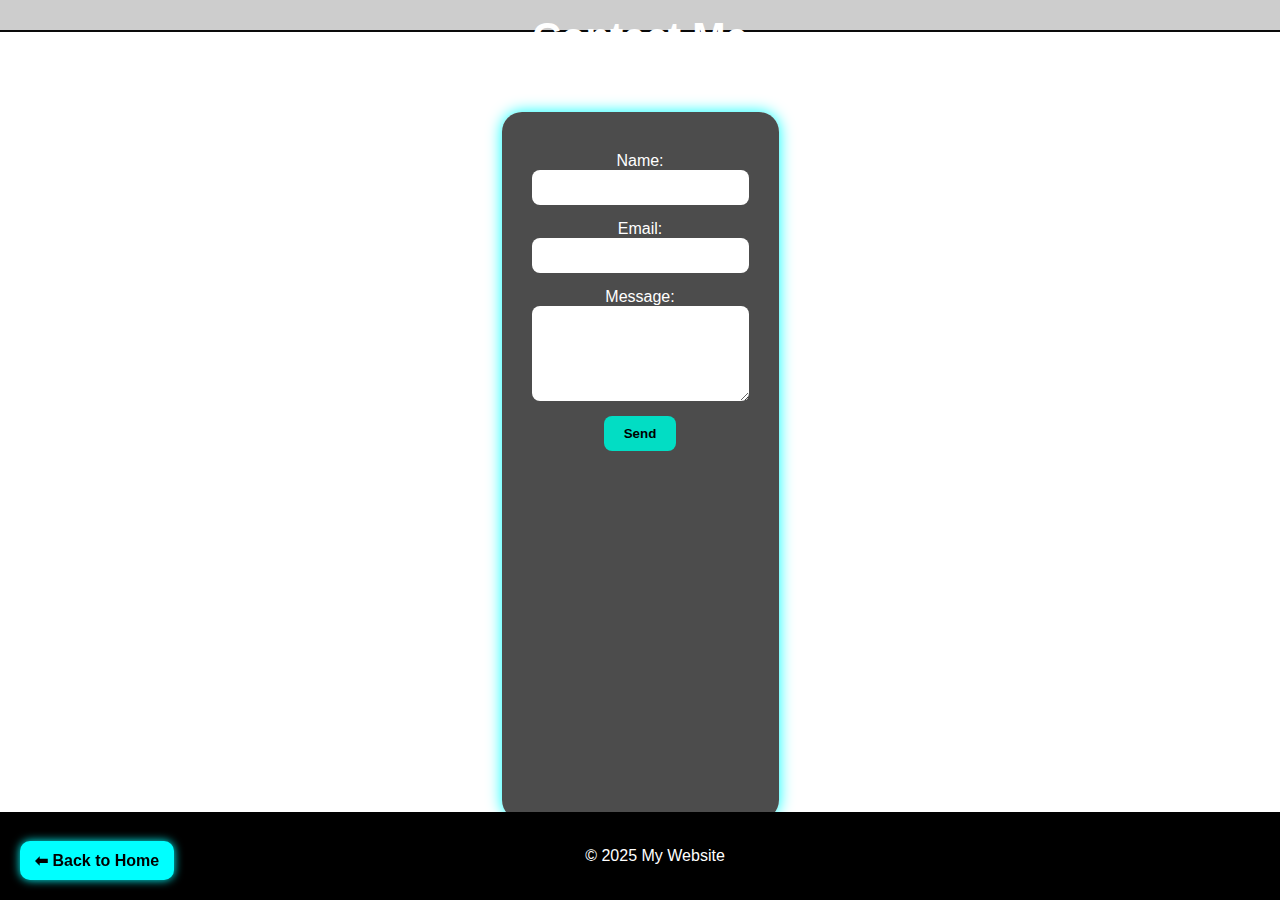
<file: contact.html>
<!DOCTYPE html>
<html lang="en">
<head>
  <meta charset="UTF-8" />
  <meta name="viewport" content="width=device-width, initial-scale=1.0"/>
  <title>Contact Me</title>
  <link rel="stylesheet" href="style.css" />
</head>
<div id="notification"></div>
<body>
  <header>
    <h1>Contact Me</h1>
  </header>

  <main class="container">
    <form id="contactForm" onsubmit="submitToGoogleSheet(event)">
  <label for="name">Name:</label>
  <input type="text" id="name" name="name" required>

  <label for="email">Email:</label>
  <input type="email" id="email" name="email" required>

  <label for="message">Message:</label>
  <textarea id="message" name="message" rows="5" required></textarea>

  <button type="submit">Send</button>
  <p id="feedback" class="error"></p>
</form>
  </main>

    <footer>
    <a href="index.html" class="home-button">⬅ Back to Home</a>
    <p>© 2025 My Website</p>
  </footer>

  <div id="notification" class="hidden"></div>
  <script src="contact.js" defer></script>
</body>

</body>
</html>
</file>
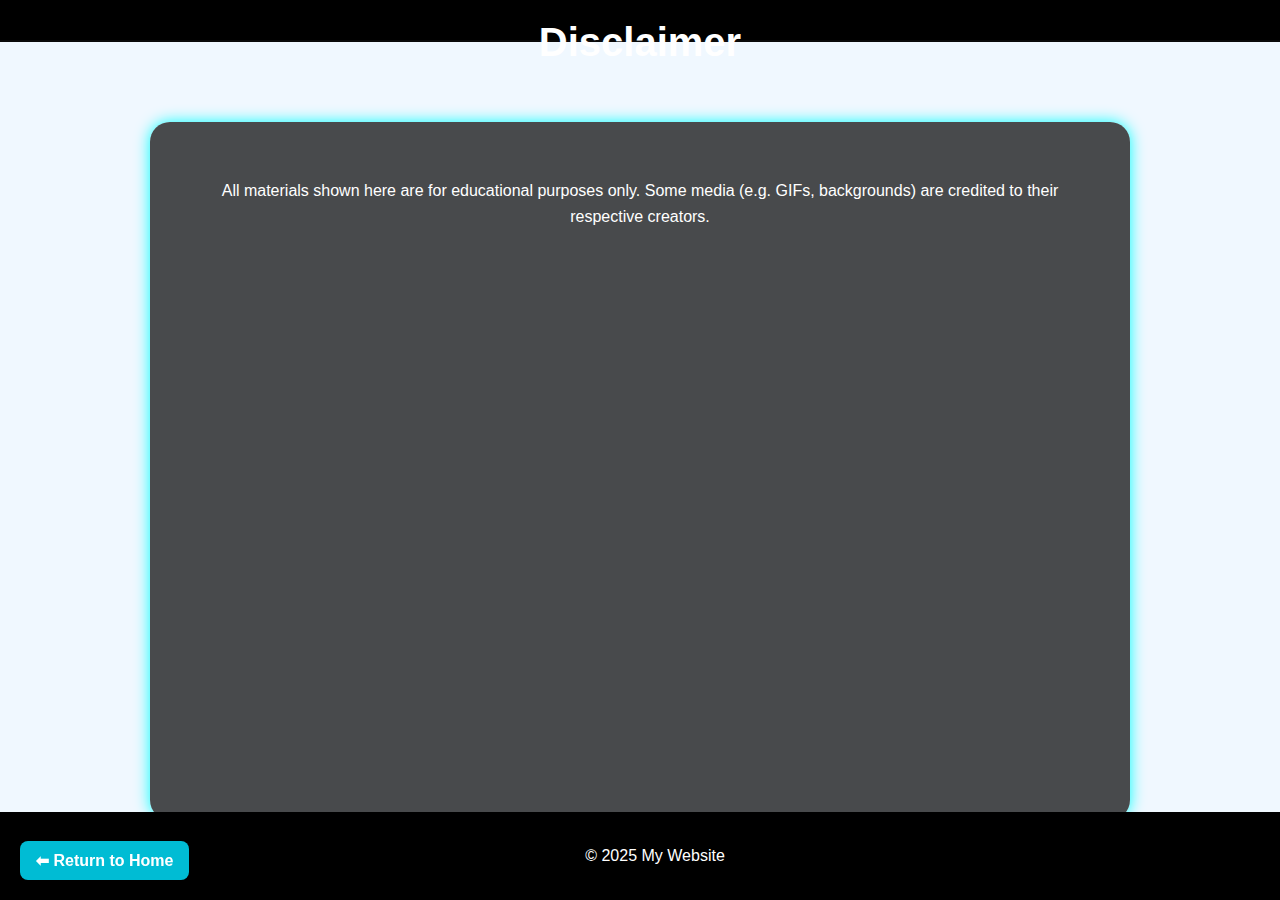
<file: disclaimer.html>
<!DOCTYPE html>
<html lang="en">
<head>
  <meta charset="UTF-8" />
  <meta name="viewport" content="width=device-width, initial-scale=1.0" />
  <title>Disclaimer</title>
  <link rel="stylesheet" href="style.css" />
  <style>
    body {
      font-family: Arial, sans-serif;
      margin: 0;
      padding: 0;
      background-color: #f0f8ff;
    }

    header {
      background-color: #000;
      color: #fff;
      padding: 20px;
      text-align: center;
    }

    footer {
      text-align: center;
      padding: 15px;
      background-color: #000;
      color: #fff;
      position: fixed;
      width: 100%;
      bottom: 0;
    }

    main.container {
      padding: 40px;
      text-align: center;
    }

    .home-button {
      position: fixed;
      bottom: 20px;
      left: 20px;
      background-color: #00bcd4;
      color: white;
      padding: 10px 16px;
      border: none;
      border-radius: 8px;
      text-decoration: none;
      font-weight: bold;
      box-shadow: 0 4px 6px rgba(0,0,0,0.2);
      transition: background-color 0.3s ease;
      z-index: 1000;
    }

    .home-button:hover {
      background-color: #0097a7;
    }
  </style>
</head>
<body>
  <header>
    <h1>Disclaimer</h1>
  </header>

  <main class="container">
    <p>All materials shown here are for educational purposes only. Some media (e.g. GIFs, backgrounds) are credited to their respective creators.</p>
  </main>

  <a href="index.html" class="home-button">⬅ Return to Home</a>

  <footer>
    <p>© 2025 My Website</p>
  </footer>
</body>
</html>
</file>
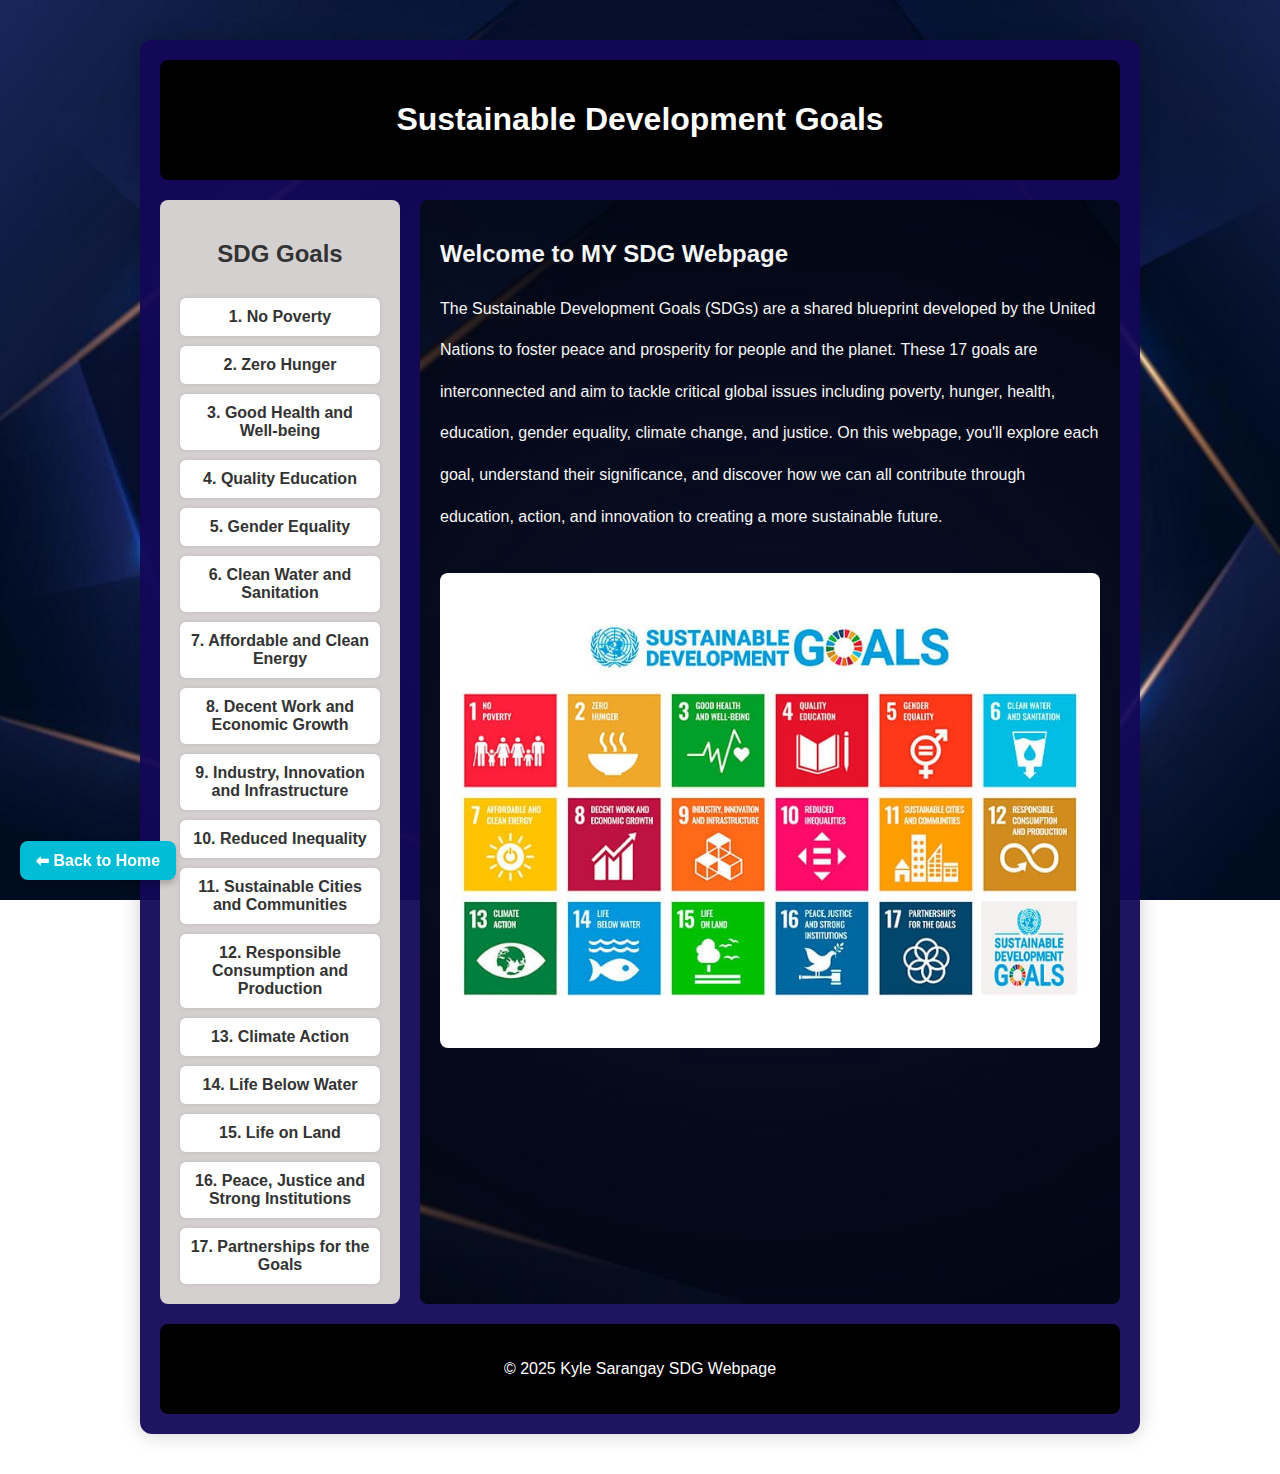
<file: LAB 5 - graded.html>
<!DOCTYPE html>
<html lang="en">
<head>
  <meta charset="UTF-8" />
  <meta name="viewport" content="width=device-width, initial-scale=1.0"/>
  <title>Sustainable Development Goals</title>
  <style>
    body {
      font-family: Arial, sans-serif;
      margin: 0;
      background: url('12.jpg') no-repeat center center fixed;
      background-size: cover;
      color: #333;
    }

    .container {
      width: 960px;
      margin: 40px auto;
      display: grid;
      grid-template-areas:
        "header header"
        "sidebar main"
        "footer footer";
      grid-template-columns: 240px 1fr;
      gap: 20px;
      padding: 20px;
      background-color: rgba(19, 7, 87, 0.95);
      border-radius: 12px;
      box-shadow: 0 0 20px rgba(0, 0, 0, 0.2);
    }

    header, main, aside, footer {
      padding: 20px;
      border-radius: 8px;
    }

    header {
      grid-area: header;
      background-color: #000000;
      color: white;
      text-align: center;
    }

    aside {
      grid-area: sidebar;
      background-color: #d4d0d0;
      display: grid;
      grid-template-columns: 1fr;
      gap: 10px;
    }

    .goal {
      background-color: #ffffff;
      padding: 10px;
      margin: 0px;
      border-radius: 6px;
      box-shadow: 0 0 5px rgba(0, 0, 0, 0.1);
      font-weight: bold;
      text-align: center;
    }

    main {
      grid-area: main;
      background: url('12.jpg') no-repeat center center;
      background-size: cover;
      color: rgb(247, 247, 247);
      position: relative;
    }

    main:before {
      content: '';
      position: absolute;
      inset: 0;
      background-color: rgba(0, 0, 0, 0.5);
      z-index: 0;
      border-radius: 8px;
    }

    main h2,
    main p,
    main img {
      position: relative;
      z-index: 1;
    }

    main p {
      line-height: 2.6;
    }

    main img {
      max-width: 100%;
      border-radius: 8px;
      margin-top: 20px;
    }

    footer {
      grid-area: footer;
      background-color: #000000;
      color: white;
      text-align: center;
    }

    .home-button {
      position: fixed;
      bottom: 20px;
      left: 20px;
      background-color: #00bcd4;
      color: white;
      padding: 10px 16px;
      border-radius: 8px;
      text-decoration: none;
      font-weight: bold;
      box-shadow: 0 4px 6px rgba(0,0,0,0.2);
      transition: background-color 0.3s ease;
      z-index: 999;
    }

    .home-button:hover {
      background-color: #0097a7;
    }

    @media (max-width: 768px) {
      .container {
        width: 90%;
        grid-template-areas:
          "header"
          "main"
          "sidebar"
          "footer";
        grid-template-columns: 1fr;
      }
    }
  </style>
</head>
<body>
  <div class="container">
    <header>
      <h1>Sustainable Development Goals</h1>
    </header>
    <aside>
      <h2 style="text-align: center;">SDG Goals</h2>
      <div class="goal">1. No Poverty</div>
      <div class="goal">2. Zero Hunger</div>
      <div class="goal">3. Good Health and Well-being</div>
      <div class="goal">4. Quality Education</div>
      <div class="goal">5. Gender Equality</div>
      <div class="goal">6. Clean Water and Sanitation</div>
      <div class="goal">7. Affordable and Clean Energy</div>
      <div class="goal">8. Decent Work and Economic Growth</div>
      <div class="goal">9. Industry, Innovation and Infrastructure</div>
      <div class="goal">10. Reduced Inequality</div>
      <div class="goal">11. Sustainable Cities and Communities</div>
      <div class="goal">12. Responsible Consumption and Production</div>
      <div class="goal">13. Climate Action</div>
      <div class="goal">14. Life Below Water</div>
      <div class="goal">15. Life on Land</div>
      <div class="goal">16. Peace, Justice and Strong Institutions</div>
      <div class="goal">17. Partnerships for the Goals</div>
    </aside>
    <main>
      <h2>Welcome to MY SDG Webpage</h2>
      <p>
        The Sustainable Development Goals (SDGs) are a shared blueprint developed by the United Nations to foster peace and prosperity for people and the planet. These 17 goals are interconnected and aim to tackle critical global issues including poverty, hunger, health, education, gender equality, climate change, and justice. On this webpage, you'll explore each goal, understand their significance, and discover how we can all contribute through education, action, and innovation to creating a more sustainable future.
      </p>
      <img src="1313.jpg" alt="SDG Illustration" />
    </main>
    <footer>
      <p>&copy; 2025 Kyle Sarangay SDG Webpage</p>
    </footer>
  </div>

  <a href="index.html" class="home-button">⬅ Back to Home</a>
</body>
</html>
</file>
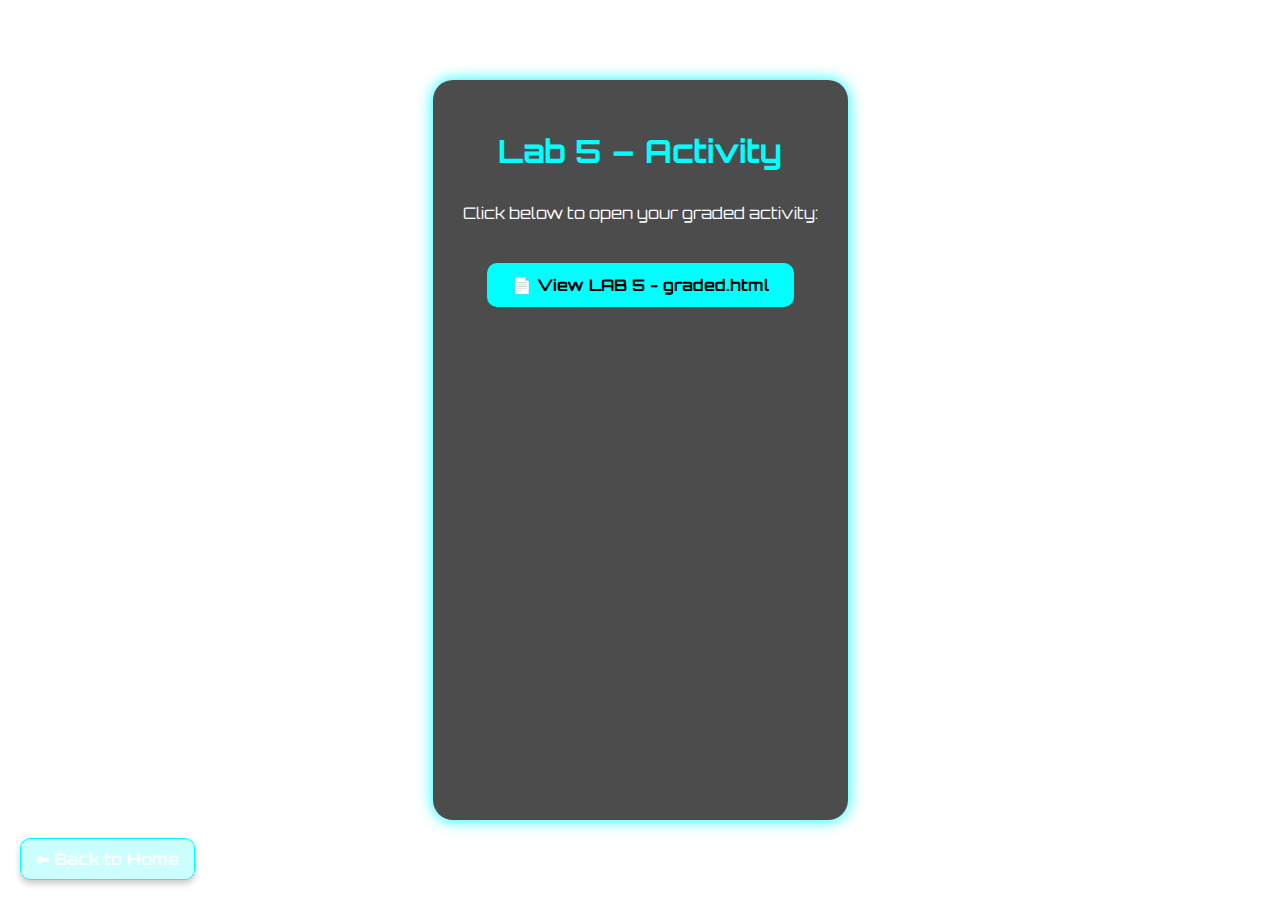
<file: LAB 5.html>
<!DOCTYPE html>
<html lang="en">
<head>
  <meta charset="UTF-8" />
  <title>Lab 5 – Activity</title>
  <meta name="viewport" content="width=device-width, initial-scale=1.0" />
  <link href="https://fonts.googleapis.com/css2?family=Orbitron:wght@600&display=swap" rel="stylesheet">
  <link rel="stylesheet" href="style.css">
</head>
<body onload="showPopup()">
  <div class="container">
    <h1>Lab 5 – Activity</h1>
    <p>Click below to open your graded activity:</p>
    <a href="LAB 5 - graded.html" class="btn">📄 View LAB 5 - graded.html</a>
  </div>

  <a href="index.html" class="home-button">⬅ Back to Home</a>
</body>
</html>
</file>
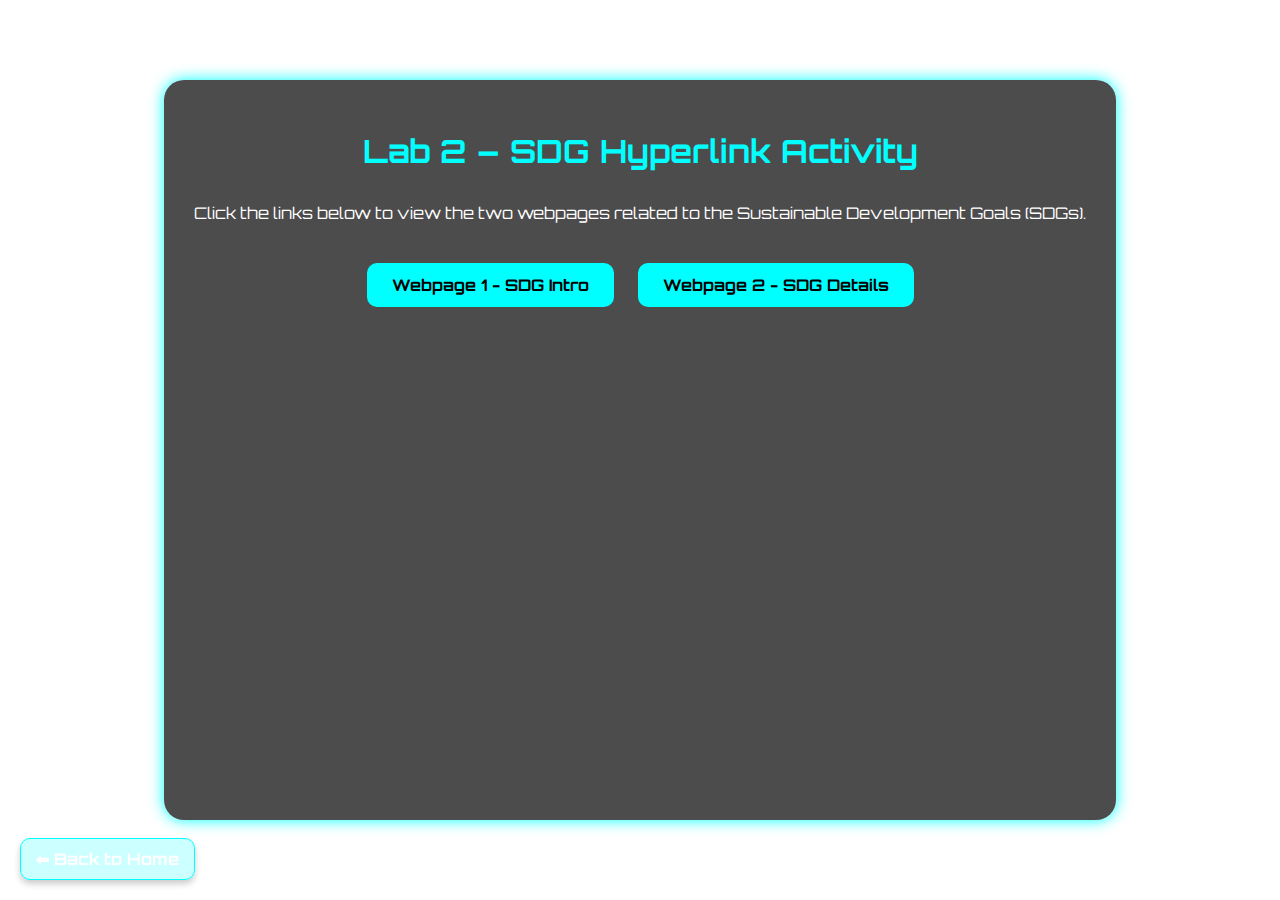
<file: lab2.html>
<!DOCTYPE html>
<html lang="en">
<head>
  <meta charset="UTF-8" />
  <title>Lab 2 – SDG Hyperlink Activity</title>
  <meta name="viewport" content="width=device-width, initial-scale=1.0" />
  <link href="https://fonts.googleapis.com/css2?family=Orbitron:wght@600&display=swap" rel="stylesheet">
  <link rel="stylesheet" href="style.css">
</head>
<body onload="showPopup()">
  <div class="container">
    <h1>Lab 2 – SDG Hyperlink Activity</h1>
    <p>Click the links below to view the two webpages related to the Sustainable Development Goals (SDGs).</p>

    <a href="Webpage1.html" class="btn">Webpage 1 - SDG Intro</a>
    <a href="Webpage2.html" class="btn">Webpage 2 - SDG Details</a>
  </div>

  <a href="index.html" class="home-button">⬅ Back to Home</a>
</body>
</html>
</file>
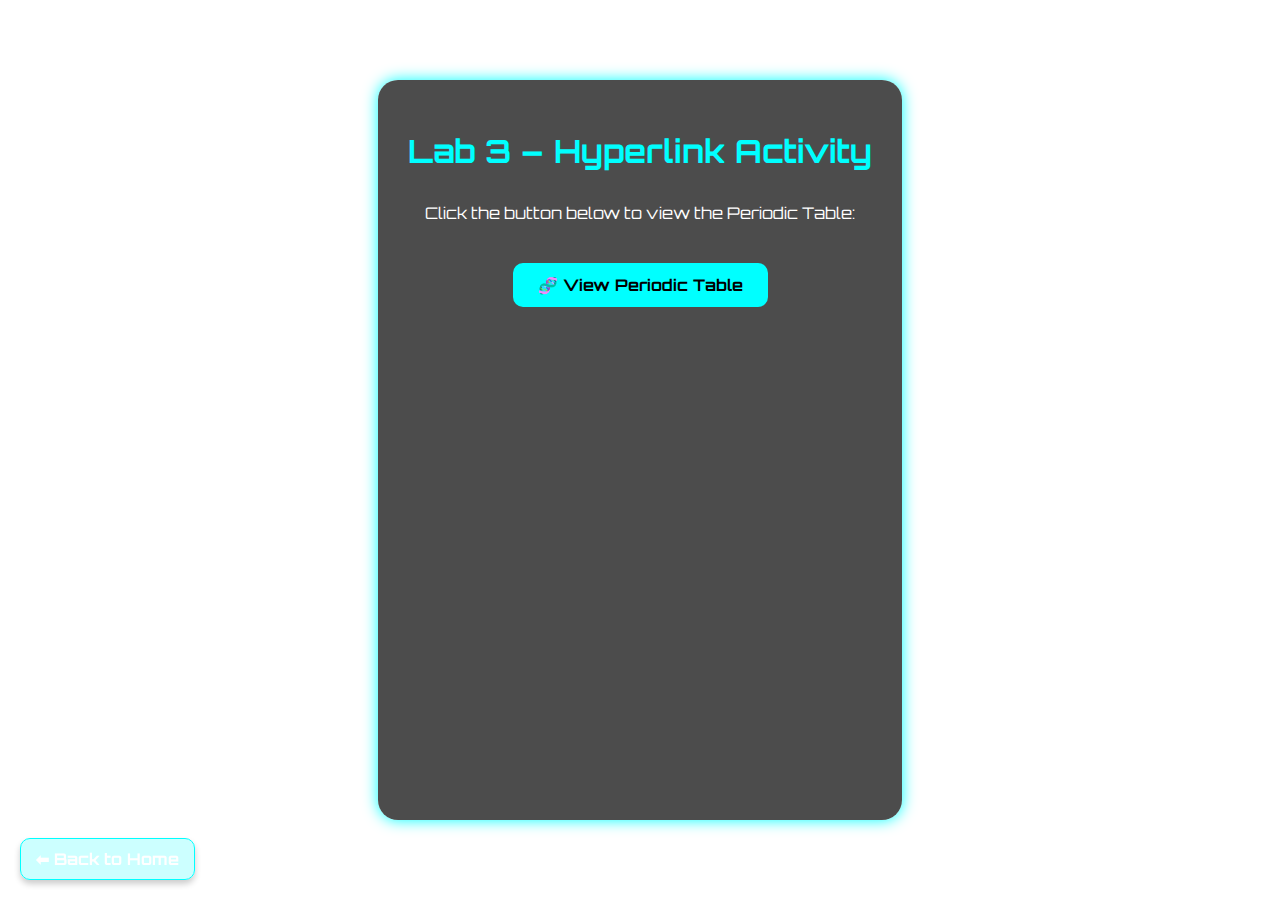
<file: lab3.html>
<!DOCTYPE html>
<html lang="en">
<head>
  <meta charset="UTF-8" />
  <title>Lab 3 – Hyperlink Activity</title>
  <meta name="viewport" content="width=device-width, initial-scale=1.0" />
  <link href="https://fonts.googleapis.com/css2?family=Orbitron:wght@600&display=swap" rel="stylesheet">
  <link rel="stylesheet" href="style.css">
</head>
<body>
  <div class="container">
    <h1>Lab 3 – Hyperlink Activity</h1>
    <p>Click the button below to view the Periodic Table:</p>
    
    <a href="Periodic Table.html" class="btn">🧬 View Periodic Table</a>
  </div>

  <a href="index.html" class="home-button">⬅ Back to Home</a>
</body>
</html>
</file>
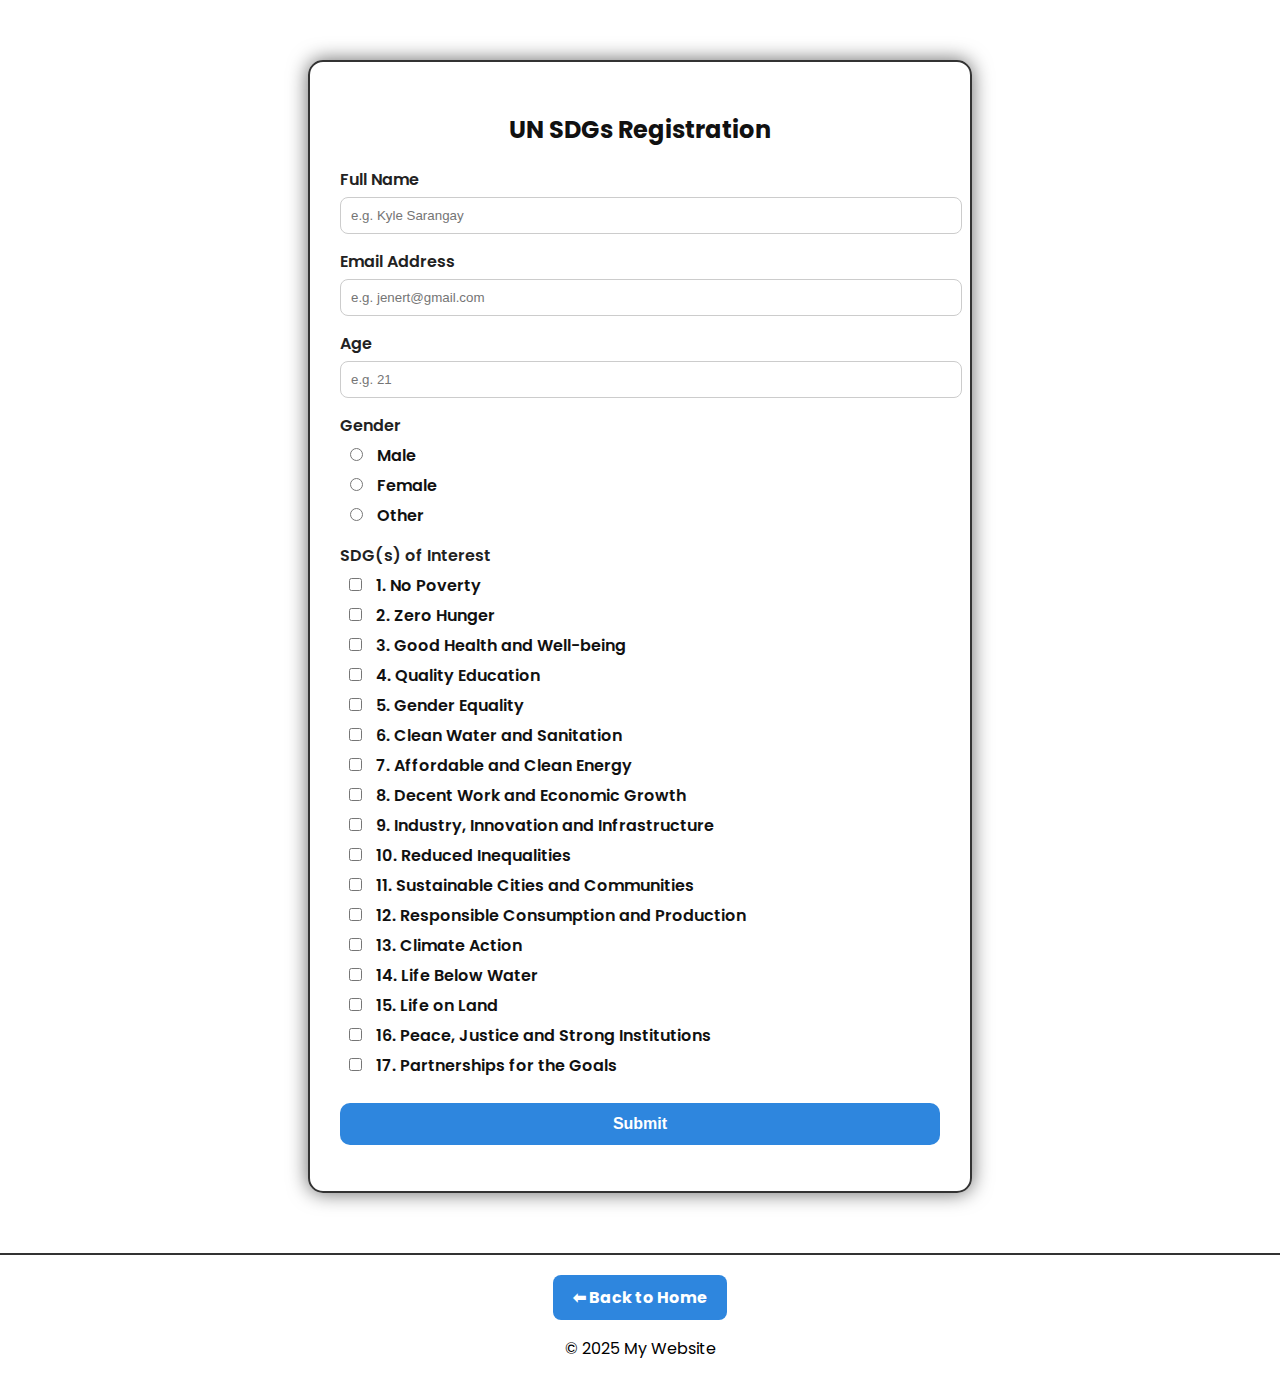
<file: LAB4 (2).html>
<!DOCTYPE html>
<html lang="en">
<head>
  <meta charset="UTF-8" />
  <meta name="viewport" content="width=device-width, initial-scale=1.0"/>
  <title>UN SDGs Registration Form</title>
  <link href="https://fonts.googleapis.com/css2?family=Poppins:wght@400;600&display=swap" rel="stylesheet">
  <style>
    body {
      margin: 0;
      font-family: 'Poppins', sans-serif;
      background: url('https://media.giphy.com/media/v1.Y2lkPTc5MGI3NjExYzY0dGZ4cG5iMmVobmlhbmtlY2Y5NG1wZ2NuZXAyYnpuOWUxaml1ZyZlcD12MV9naWZzX3NlYXJjaCZjdD1n/JH8yeSvT8CsEVmtPLa/giphy.gif') no-repeat center center fixed;
      background-size: cover;
    }

    .container {
      max-width: 600px;
      margin: 60px auto;
      background: rgba(255, 255, 255, 0.95);
      padding: 30px;
      border-radius: 15px;
      border: 2px solid #333;
      box-shadow: 0 0 20px rgba(0, 0, 0, 0.6);
      color: #111;
    }

    h2 {
      text-align: center;
      color: #111;
      margin-bottom: 20px;
    }

    label {
      display: block;
      margin-top: 15px;
      font-weight: 600;
      color: #222;
    }

    input[type="text"],
    input[type="email"],
    input[type="number"],
    textarea {
      width: 100%;
      padding: 10px;
      margin-top: 5px;
      border-radius: 8px;
      border: 1px solid #ccc;
      background-color: #fff;
      color: #111;
    }

    .gender-group label,
    .checkbox-group label {
      display: block;
      margin-left: 5px;
      margin-top: 5px;
      color: #111;
    }

    .gender-group input,
    .checkbox-group input {
      margin-right: 10px;
    }

    button {
      margin-top: 25px;
      padding: 12px 20px;
      border: none;
      background: #2e86de;
      color: white;
      font-size: 16px;
      font-weight: bold;
      border-radius: 10px;
      cursor: pointer;
      width: 100%;
      transition: background 0.3s ease;
    }

    button:hover {
      background: #1e5dab;
    }

    .error {
      border: 2px solid red;
    }

    #errorMsg {
      color: red;
      margin-top: 10px;
      text-align: center;
    }

    footer {
      text-align: center;
      padding: 20px;
      background-color: rgba(255, 255, 255, 0.85);
      margin-top: 40px;
      border-top: 2px solid #333;
    }

    .home-button {
      display: inline-block;
      padding: 10px 20px;
      background-color: #2e86de;
      color: white;
      border-radius: 8px;
      text-decoration: none;
      font-weight: bold;
      transition: background-color 0.3s;
    }

    .home-button:hover {
      background-color: #1e5dab;
    }
  </style>
</head>
<body>
  <div class="container">
    <h2>UN SDGs Registration</h2>
    <form id="registrationForm">
      <label for="name">Full Name</label>
      <input type="text" id="name" name="name" placeholder="e.g. Kyle Sarangay" required />

      <label for="email">Email Address</label>
      <input type="email" id="email" name="email" placeholder="e.g. jenert@gmail.com" required />

      <label for="age">Age</label>
      <input type="number" id="age" name="age" placeholder="e.g. 21" min="1" required />

      <label>Gender</label>
      <div class="gender-group">
        <label><input type="radio" name="gender" value="Male" /> Male</label>
        <label><input type="radio" name="gender" value="Female" /> Female</label>
        <label><input type="radio" name="gender" value="Other" /> Other</label>
      </div>

      <label>SDG(s) of Interest</label>
      <div class="checkbox-group">
        <label><input type="checkbox" name="sdgs" value="1. No Poverty" /> 1. No Poverty</label>
        <label><input type="checkbox" name="sdgs" value="2. Zero Hunger" /> 2. Zero Hunger</label>
        <label><input type="checkbox" name="sdgs" value="3. Good Health and Well-being" /> 3. Good Health and Well-being</label>
        <label><input type="checkbox" name="sdgs" value="4. Quality Education" /> 4. Quality Education</label>
        <label><input type="checkbox" name="sdgs" value="5. Gender Equality" /> 5. Gender Equality</label>
        <label><input type="checkbox" name="sdgs" value="6. Clean Water and Sanitation" /> 6. Clean Water and Sanitation</label>
        <label><input type="checkbox" name="sdgs" value="7. Affordable and Clean Energy" /> 7. Affordable and Clean Energy</label>
        <label><input type="checkbox" name="sdgs" value="8. Decent Work and Economic Growth" /> 8. Decent Work and Economic Growth</label>
        <label><input type="checkbox" name="sdgs" value="9. Industry, Innovation and Infrastructure" /> 9. Industry, Innovation and Infrastructure</label>
        <label><input type="checkbox" name="sdgs" value="10. Reduced Inequalities" /> 10. Reduced Inequalities</label>
        <label><input type="checkbox" name="sdgs" value="11. Sustainable Cities and Communities" /> 11. Sustainable Cities and Communities</label>
        <label><input type="checkbox" name="sdgs" value="12. Responsible Consumption and Production" /> 12. Responsible Consumption and Production</label>
        <label><input type="checkbox" name="sdgs" value="13. Climate Action" /> 13. Climate Action</label>
        <label><input type="checkbox" name="sdgs" value="14. Life Below Water" /> 14. Life Below Water</label>
        <label><input type="checkbox" name="sdgs" value="15. Life on Land" /> 15. Life on Land</label>
        <label><input type="checkbox" name="sdgs" value="16. Peace, Justice and Strong Institutions" /> 16. Peace, Justice and Strong Institutions</label>
        <label><input type="checkbox" name="sdgs" value="17. Partnerships for the Goals" /> 17. Partnerships for the Goals</label>
      </div>

      <button type="button" onclick="validateForm()">Submit</button>
      <p id="errorMsg"></p>
    </form>
  </div>

  <footer>
    <a href="index.html" class="home-button">⬅ Back to Home</a>
    <p>© 2025 My Website</p>
  </footer>

  <script>
    function validateForm() {
      const form = document.getElementById("registrationForm");
      const inputs = form.querySelectorAll("input[type='text'], input[type='email'], input[type='number']");
      const errorMsg = document.getElementById("errorMsg");

      let allFilled = true;
      errorMsg.innerText = "";
      inputs.forEach(input => input.classList.remove("error"));

      for (let i = 0; i < inputs.length; i++) {
        if (inputs[i].value.trim() === "") {
          inputs[i].classList.add("error");
          allFilled = false;
        }
      }

      const genderChecked = form.querySelector("input[name='gender']:checked");
      if (!genderChecked) {
        errorMsg.innerText = "Please select your gender.";
        allFilled = false;
      }

      if (allFilled && genderChecked) {
        alert("Form submitted successfully!");
        form.reset();
      } else if (!allFilled) {
        errorMsg.innerText = "Please fill out all fields.";
      }
    }
  </script>
</body>
</html>
</file>
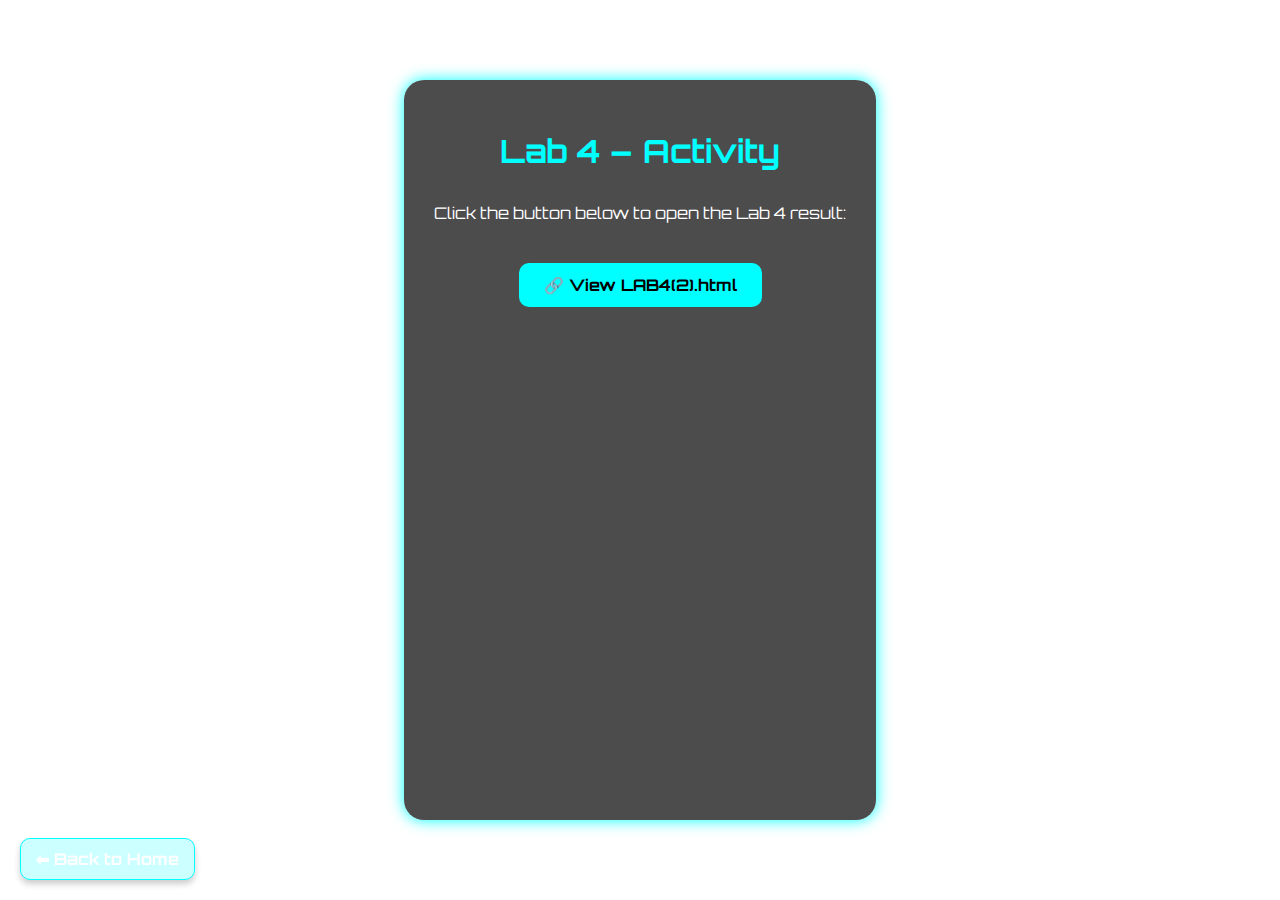
<file: lab4.html>
<!DOCTYPE html>
<html lang="en">
<head>
  <meta charset="UTF-8" />
  <title>Lab 4 – Activity</title>
  <meta name="viewport" content="width=device-width, initial-scale=1.0" />
  <link href="https://fonts.googleapis.com/css2?family=Orbitron:wght@600&display=swap" rel="stylesheet">
  <link rel="stylesheet" href="style.css" />
</head>
<body onload="showPopup()">
  <div class="container lab4-container">
    <h1>Lab 4 – Activity</h1>
    <p>Click the button below to open the Lab 4 result:</p>
    <a href="LAB4 (2).html" class="btn">🔗 View LAB4(2).html</a>
  </div>

  <a href="index.html" class="home-button">⬅ Back to Home</a>
</body>
</html>
</file>
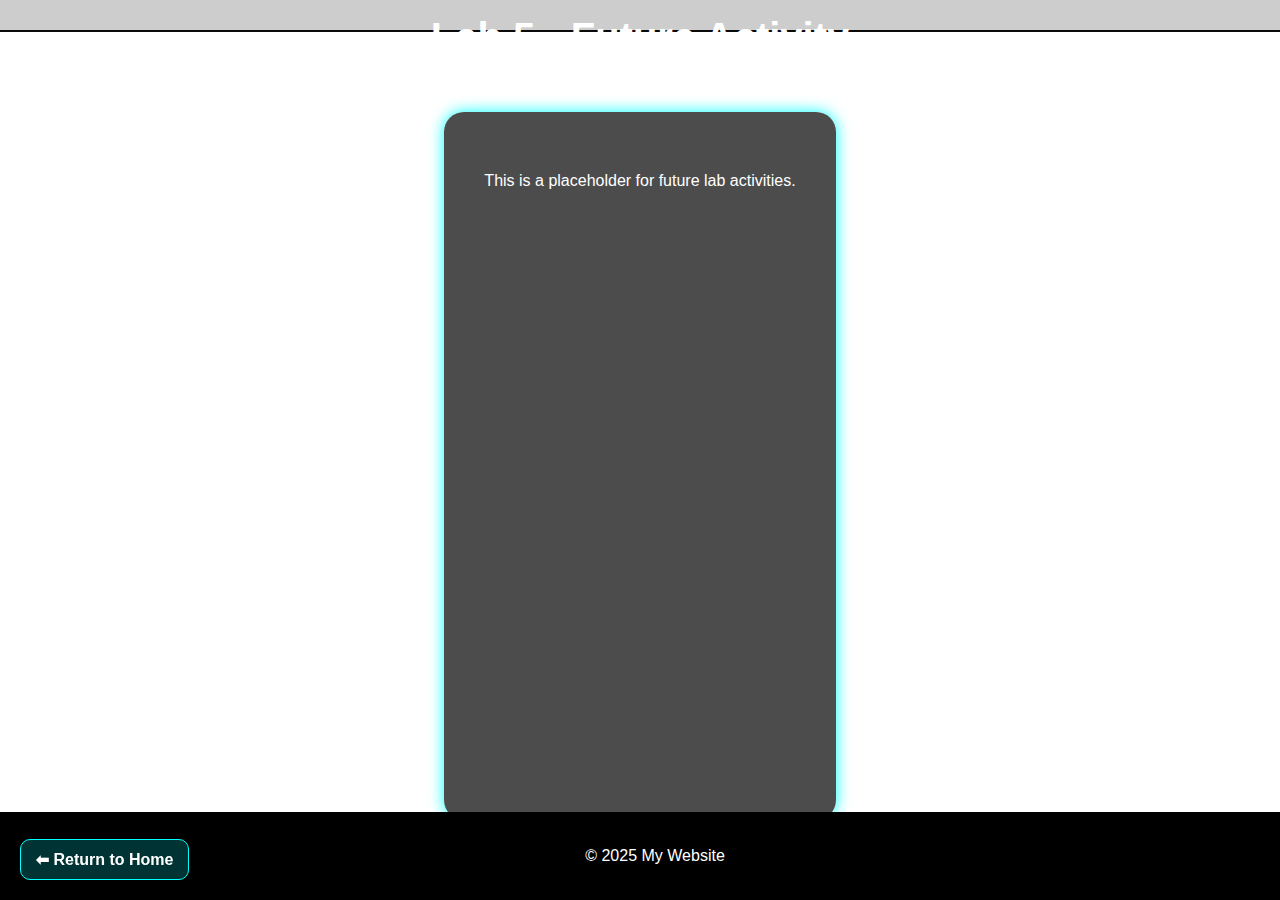
<file: lab5.html>
<!DOCTYPE html>
<html lang="en">
<head>
  <meta charset="UTF-8" />
  <meta name="viewport" content="width=device-width, initial-scale=1.0" />
  <title>Lab 5 - Future Activity</title>
  <link rel="stylesheet" href="style.css" />
</head>
<body>
  <header>
    <h1>Lab 5 - Future Activity</h1>
  </header>

  <main class="container">
    <p>This is a placeholder for future lab activities.</p>
  </main>

  <a href="index.html" class="home-button" onclick="return confirmHome()">⬅ Return to Home</a>

  <footer>
    <p>© 2025 My Website</p>
  </footer>
</body>
</html>
</file>
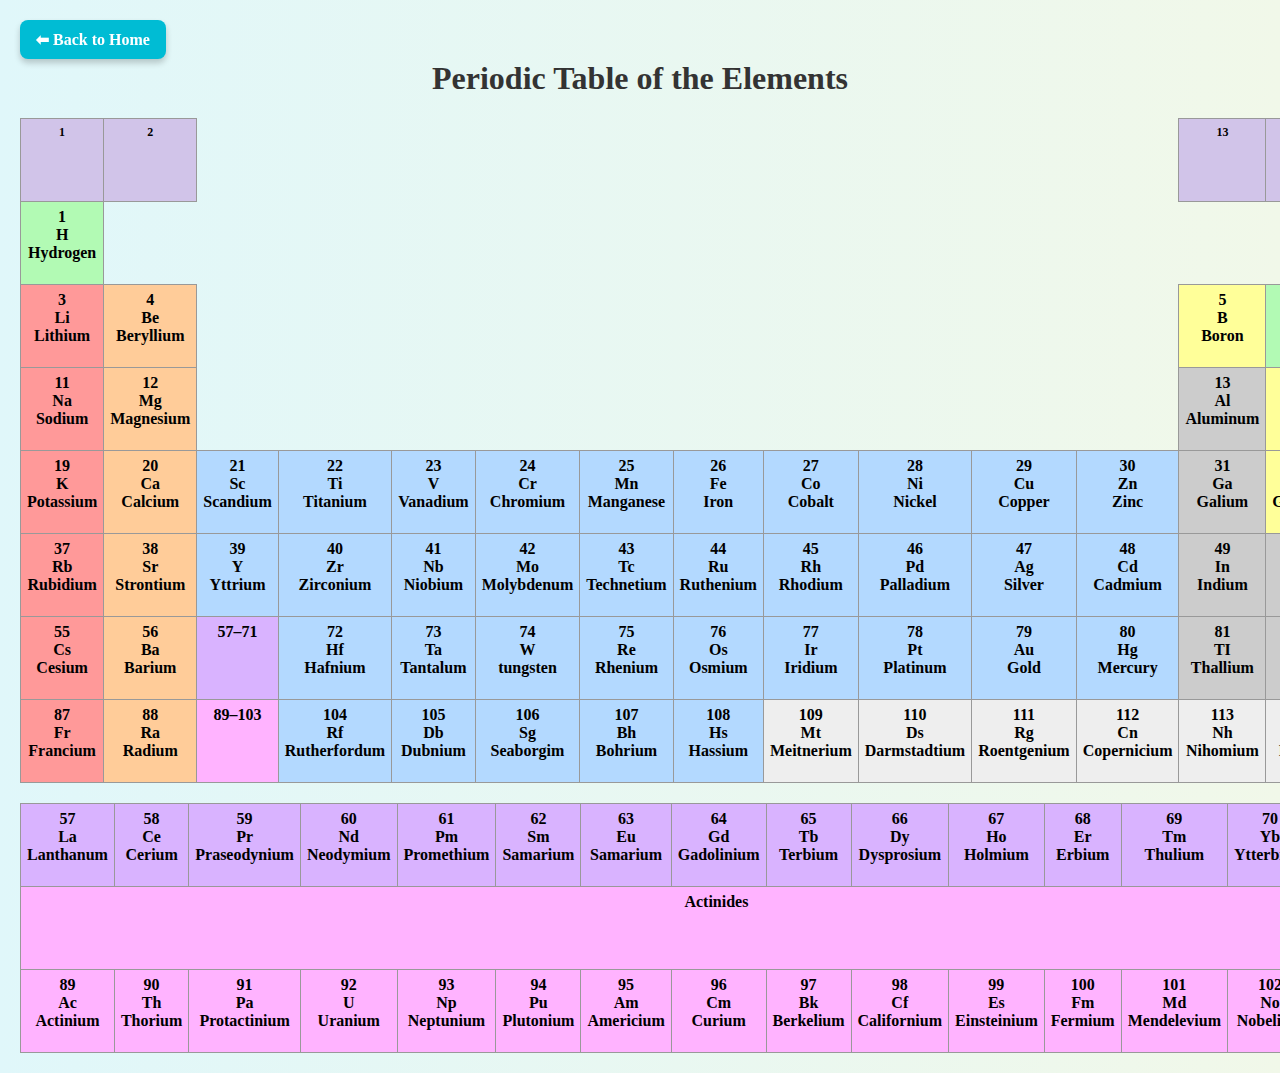
<file: Periodic Table.html>
<!DOCTYPE html>
<html lang="en">
<head>
  <meta charset="UTF-8">
  <title>Periodic Table</title>
  <style>
    body {
      font-family: 'Times New Roman', Times, serif;
      background: linear-gradient(to right, #e0f7fa, #f1f8e9);
      text-align: center;
      margin: 20px;
      position: relative;
    }

    h1 {
      margin-top: 60px;
      font-size: 32px;
      color: #333;
    }

    table {
      margin: 20px auto;
      border-collapse: collapse;
      table-layout: fixed;
    }

    td, th {
      border: 1px solid #999;
      width: 70px;
      height: 70px;
      font-size: 16px;
      vertical-align: top;
      padding: 6px;
      text-align: center;
      font-weight: bold;
    }

    .blank {
      border: none;
      background: transparent;
    }

    .group-label { background: #d1c4e9; font-size: 12px; }
    .alkali    { background: #ff9999; }
    .alkaline  { background: #ffcc99; }
    .lanthanide{ background: #d9b3ff; }
    .actinide  { background: #ffb3ff; }
    .transition{ background: #b3d9ff; }
    .post      { background: #cccccc; }
    .metalloid { background: #ffff99; }
    .nonmetal  { background: #b2fab4; }
    .noble     { background: #a2e8f5; }
    .unknown   { background: #eeeeee; }

    /* Back to Home Button Styles */
    .home-button {
      position: fixed;
      background-color: #00bcd4;
      color: white;
      padding: 10px 16px;
      border: none;
      border-radius: 8px;
      text-decoration: none;
      font-weight: bold;
      box-shadow: 0 4px 6px rgba(0,0,0,0.2);
      transition: background-color 0.3s ease;
      z-index: 1000;
    }

    .home-button:hover {
      background-color: #0097a7;
    }

    .top-left {
      top: 20px;
      left: 20px;
    }

    .bottom-left {
      bottom: 20px;
      left: 20px;
    }
  </style>
</head>
<body>

  <!-- Top Left Home Button -->
  <a href="index.html" class="home-button top-left">⬅ Back to Home</a>
  <h1>Periodic Table of the Elements</h1>
  <table>
    <tr>
      <th class="group-label">1</th>
      <th class="group-label">2</th>
      <th class="blank" colspan="10"></th>
      <th class="group-label">13</th>
      <th class="group-label">14</th>
      <th class="group-label">15</th>
      <th class="group-label">16</th>
      <th class="group-label">17</th>
      <th class="group-label">18</th>
    </tr>
    <tr>
      <td class="nonmetal">1<br>H<br>Hydrogen</td>
      <td class="blank" colspan="16"></td>
      <td class="noble">2<br>He<br>Helium</td>
    </tr>
    <tr>
      <td class="alkali">3<br>Li<br>Lithium</td>
      <td class="alkaline">4<br>Be<br>Beryllium</td>
      <td class="blank" colspan="10"></td>
      <td class="metalloid">5<br>B<br>Boron</td>
      <td class="nonmetal">6<br>C<br>Carbon</td>
      <td class="nonmetal">7<br>N<br>Nitrogen</td>
      <td class="nonmetal">8<br>O<br>Oxygen</td>
      <td class="nonmetal">9<br>F<br>Fluorine</td>
      <td class="noble">10<br>Ne<br>Neon</td>
    </tr>
    <tr>
      <td class="alkali">11<br>Na<br>Sodium</td>
      <td class="alkaline">12<br>Mg<br>Magnesium</td>
      <td class="blank" colspan="10"></td>
      <td class="post">13<br>Al<br>Aluminum</td>
      <td class="metalloid">14<br>Si<br>Silicon</td>
      <td class="nonmetal">15<br>P<br>Phosphorous</td>
      <td class="nonmetal">16<br>S<br>Sulfur</td>
      <td class="nonmetal">17<br>Cl<br>Chlorine</td>
      <td class="noble">18<br>Ar<br>Argon</td>
    </tr>
    <tr>
      <td class="alkali">19<br>K<br>Potassium</td>
      <td class="alkaline">20<br>Ca<br>Calcium</td>
      <td class="transition">21<br>Sc<br>Scandium</td>
      <td class="transition">22<br>Ti<br>Titanium</td>
      <td class="transition">23<br>V<br>Vanadium</td>
      <td class="transition">24<br>Cr<br>Chromium</td>
      <td class="transition">25<br>Mn<br>Manganese</td>
      <td class="transition">26<br>Fe<br>Iron</td>
      <td class="transition">27<br>Co<br>Cobalt</td>
      <td class="transition">28<br>Ni<br>Nickel</td>
      <td class="transition">29<br>Cu<br>Copper</td>
      <td class="transition">30<br>Zn<br>Zinc</td>
      <td class="post">31<br>Ga<br>Galium</td>
      <td class="metalloid">32<br>Ge<br>Germanium</td>
      <td class="metalloid">33<br>As<br>Arsenic</td>
      <td class="nonmetal">34<br>Se<br>Selenium</td>
      <td class="nonmetal">35<br>Br<br>Bromine</td>
      <td class="noble">36<br>Kr<br>Krypton</td>
    </tr>
    <tr>
      <td class="alkali">37<br>Rb<br>Rubidium</td>
      <td class="alkaline">38<br>Sr<br>Strontium</td>
      <td class="transition">39<br>Y<br>Yttrium</td>
      <td class="transition">40<br>Zr<br>Zirconium</td>
      <td class="transition">41<br>Nb<br>Niobium</td>
      <td class="transition">42<br>Mo<br>Molybdenum</td>
      <td class="transition">43<br>Tc<br>Technetium</td>
      <td class="transition">44<br>Ru<br>Ruthenium</td>
      <td class="transition">45<br>Rh<br>Rhodium</td>
      <td class="transition">46<br>Pd<br>Palladium</td>
      <td class="transition">47<br>Ag<br>Silver</td>
      <td class="transition">48<br>Cd<br>Cadmium</td>
      <td class="post">49<br>In<br>Indium</td>
      <td class="post">50<br>Sn<br>Tin</td>
      <td class="metalloid">51<br>Sb<br>Antimony</td>
      <td class="metalloid">52<br>Te<br>Tellurium</td>
      <td class="nonmetal">53<br>Iodined</td>
      <td class="noble">54<br>Xenon</td>
    </tr>
    <tr>
      <td class="alkali">55<br>Cs<br>Cesium</td>
      <td class="alkaline">56<br>Ba<br>Barium</td>
      <td class="lanthanide">57–71</td>
      <td class="transition">72<br>Hf<br>Hafnium</td>
      <td class="transition">73<br>Ta<br>Tantalum</td>
      <td class="transition">74<br>W<br>tungsten</td>
      <td class="transition">75<br>Re<br>Rhenium</td>
      <td class="transition">76<br>Os<br>Osmium</td>
      <td class="transition">77<br>Ir<br>Iridium</td>
      <td class="transition">78<br>Pt<br>Platinum</td>
      <td class="transition">79<br>Au<br>Gold</td>
      <td class="transition">80<br>Hg<br>Mercury</td>
      <td class="post">81<br>TI<br>Thallium</td>
      <td class="post">82<br>Pb<br>Lead</td>
      <td class="metalloid">83<br>Bi<br>Bismuth</td>
      <td class="metalloid">84<br>Po<br>Polonium</td>
      <td class="nonmetal">85<br>At<br>Astatine</td>
      <td class="noble">86<br>Rn<br>Radon</td>
    </tr>
    <tr>
      <td class="alkali">87<br>Fr<br>Francium</td>
      <td class="alkaline">88<br>Ra<br>Radium</td>
      <td class="actinide">89–103</td>
      <td class="transition">104<br>Rf<br>Rutherfordum</td>
      <td class="transition">105<br>Db<br>Dubnium</td>
      <td class="transition">106<br>Sg<br>Seaborgim</td>
      <td class="transition">107<br>Bh<br>Bohrium</td>
      <td class="transition">108<br>Hs<br>Hassium</td>
      <td class="unknown">109<br>Mt<br>Meitnerium</td>
      <td class="unknown">110<br>Ds<br>Darmstadtium</td>
      <td class="unknown">111<br>Rg<br>Roentgenium</td>
      <td class="unknown">112<br>Cn<br>Copernicium</td>
      <td class="unknown">113<br>Nh<br>Nihomium</td>
      <td class="unknown">114<br>Fl<br>Flerovium</td>
      <td class="unknown">115<br>Mc<br>Moskovium</td>
      <td class="unknown">116<br>Lv<br>Livermorium</td>
      <td class="unknown">117<br>Ts<br>Tennesine</td>
      <td class="unknown">118<br>Og<br>Oganesson</td>
    </tr>
  </table>
  <table>
    <tr>
      <td class="lanthanide">57<br>La<br>Lanthanum</td>
      <td class="lanthanide">58<br>Ce<br>Cerium</td>
      <td class="lanthanide">59<br>Pr<br>Praseodynium</td>
      <td class="lanthanide">60<br>Nd<br>Neodymium</td>
      <td class="lanthanide">61<br>Pm<br>Promethium</td>
      <td class="lanthanide">62<br>Sm<br>Samarium</td>
      <td class="lanthanide">63<br>Eu<br>Samarium</td>
      <td class="lanthanide">64<br>Gd<br>Gadolinium</td>
      <td class="lanthanide">65<br>Tb<br>Terbium</td>
      <td class="lanthanide">66<br>Dy<br>Dysprosium</td>
      <td class="lanthanide">67<br>Ho<br>Holmium</td>
      <td class="lanthanide">68<br>Er<br>Erbium</td>
      <td class="lanthanide">69<br>Tm<br>Thulium</td>
      <td class="lanthanide">70<br>Yb<br>Ytterbium</td>
      <td class="lanthanide">71<br>Lu<br>Lutetium</td>
    </tr>
    <tr>
      <td colspan="15" class="actinide">Actinides</td>
    </tr>
    <tr>
      <td class="actinide">89<br>Ac<br>Actinium</td>
      <td class="actinide">90<br>Th<br>Thorium</td>
      <td class="actinide">91<br>Pa<br>Protactinium</td>
      <td class="actinide">92<br>U<br>Uranium</td>
      <td class="actinide">93<br>Np<br>Neptunium</td>
      <td class="actinide">94<br>Pu<br>Plutonium</td>
      <td class="actinide">95<br>Am<br>Americium</td>
      <td class="actinide">96<br>Cm<br>Curium</td>
      <td class="actinide">97<br>Bk<br>Berkelium</td>
      <td class="actinide">98<br>Cf<br>Californium</td>
      <td class="actinide">99<br>Es<br>Einsteinium</td>
      <td class="actinide">100<br>Fm<br>Fermium</td>
      <td class="actinide">101<br>Md<br>Mendelevium</td>
      <td class="actinide">102<br>No<br>Nobelium</td>
      <td class="actinide">103<br>Lr<br>Lawrencium</td>
    </tr>
  </table>
</body>
</html>
</file>
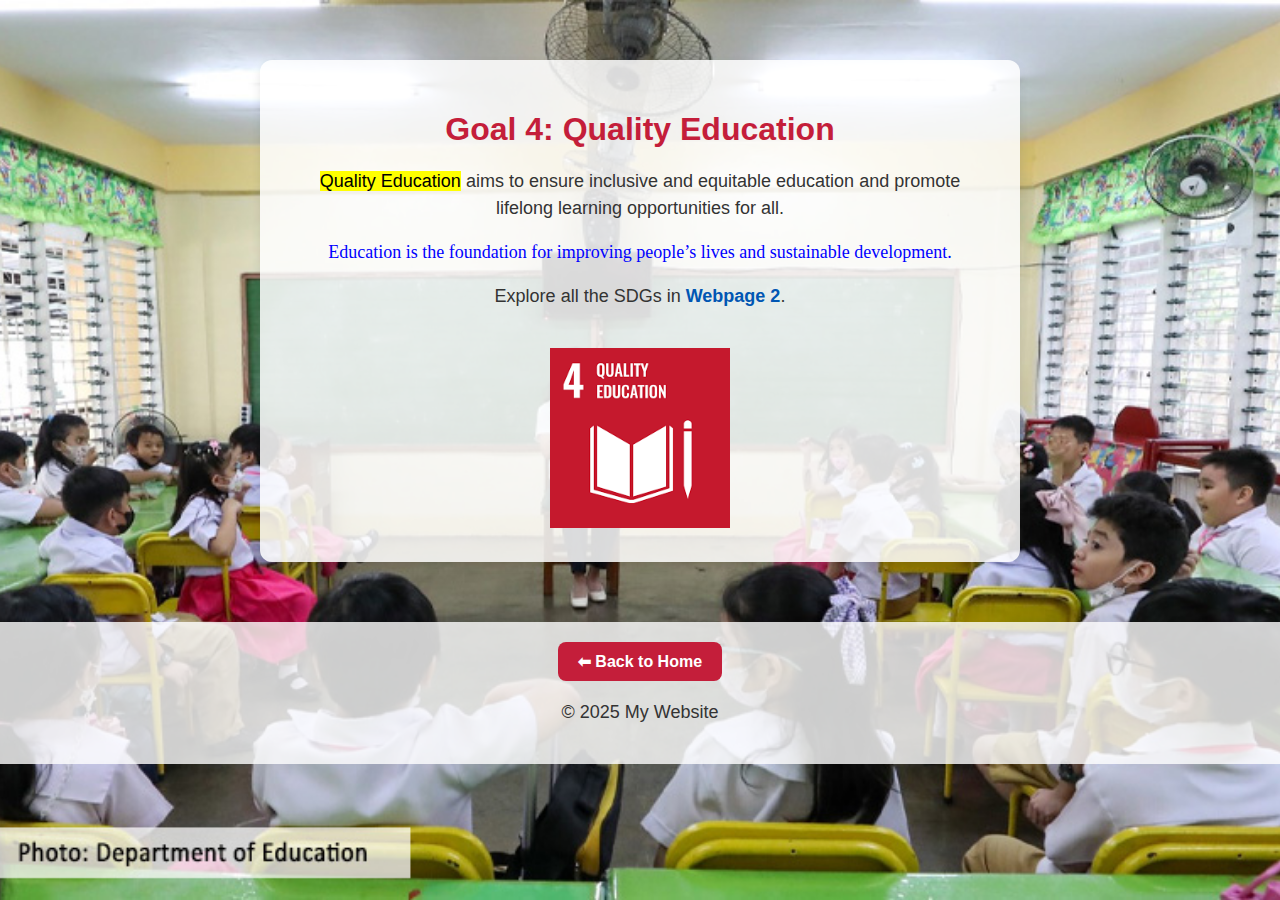
<file: Webpage1.html>
<!DOCTYPE html>
<html>
<head>
    <meta charset="utf-8">
    <title>SDG Highlight - Quality Education</title>
    <style>
        body {
            background-image: url('kyle.jpg');
            background-size: cover;
            background-position: center;
            background-repeat: no-repeat;
            background-attachment: fixed;
            font-family: Verdana, sans-serif;
            margin: 0;
        }
        .content {
            background-color: rgba(255, 255, 255, 0.85);
            max-width: 700px;
            margin: 60px auto;
            padding: 30px;
            border-radius: 12px;
            box-shadow: 0 4px 10px rgba(0,0,0,0.1);
            text-align: center;
        }
        h1 {
            color: #c41e3a;
            margin-bottom: 20px;
        }
        p {
            font-size: 18px;
            color: #333;
            line-height: 1.5;
        }
        font {
            display: block;
            margin: 20px 0;
        }
        a {
            color: #0056b3;
            font-weight: bold;
            text-decoration: none;
        }
        a:hover {
            text-decoration: underline;
        }
        img {
            margin-top: 20px;
            width: 180px;
            height: auto;
        }

        /* Footer Styling */
        footer {
            text-align: center;
            padding: 20px;
            background-color: rgba(255, 255, 255, 0.8);
            margin-top: 40px;
        }

        /* Button Styling */
        .home-button {
            display: inline-block;
            padding: 10px 20px;
            background-color: #c41e3a;
            color: white;
            border-radius: 8px;
            text-decoration: none;
            font-weight: bold;
            transition: background-color 0.3s;
        }

        .home-button:hover {
            background-color: #a1172e;
        }
    </style>
</head>
<body>
    <div class="content">
        <h1>Goal 4: Quality Education</h1>

        <p>
            <mark>Quality Education</mark> aims to ensure inclusive and equitable education 
            and promote lifelong learning opportunities for all.
        </p>

        <font size="4" color="blue" face="Verdana">
            Education is the foundation for improving people’s lives and sustainable development.
        </font>

        <p>
            Explore all the SDGs in <a href="webpage2.html">Webpage 2</a>.
        </p>

        <img src="kyle2.png" alt="SDG 4 Quality Education Icon">
    </div>

    <footer>
        <a href="index.html" class="home-button">⬅ Back to Home</a>
        <p>© 2025 My Website</p>
    </footer>
</body>
</html>
</file>
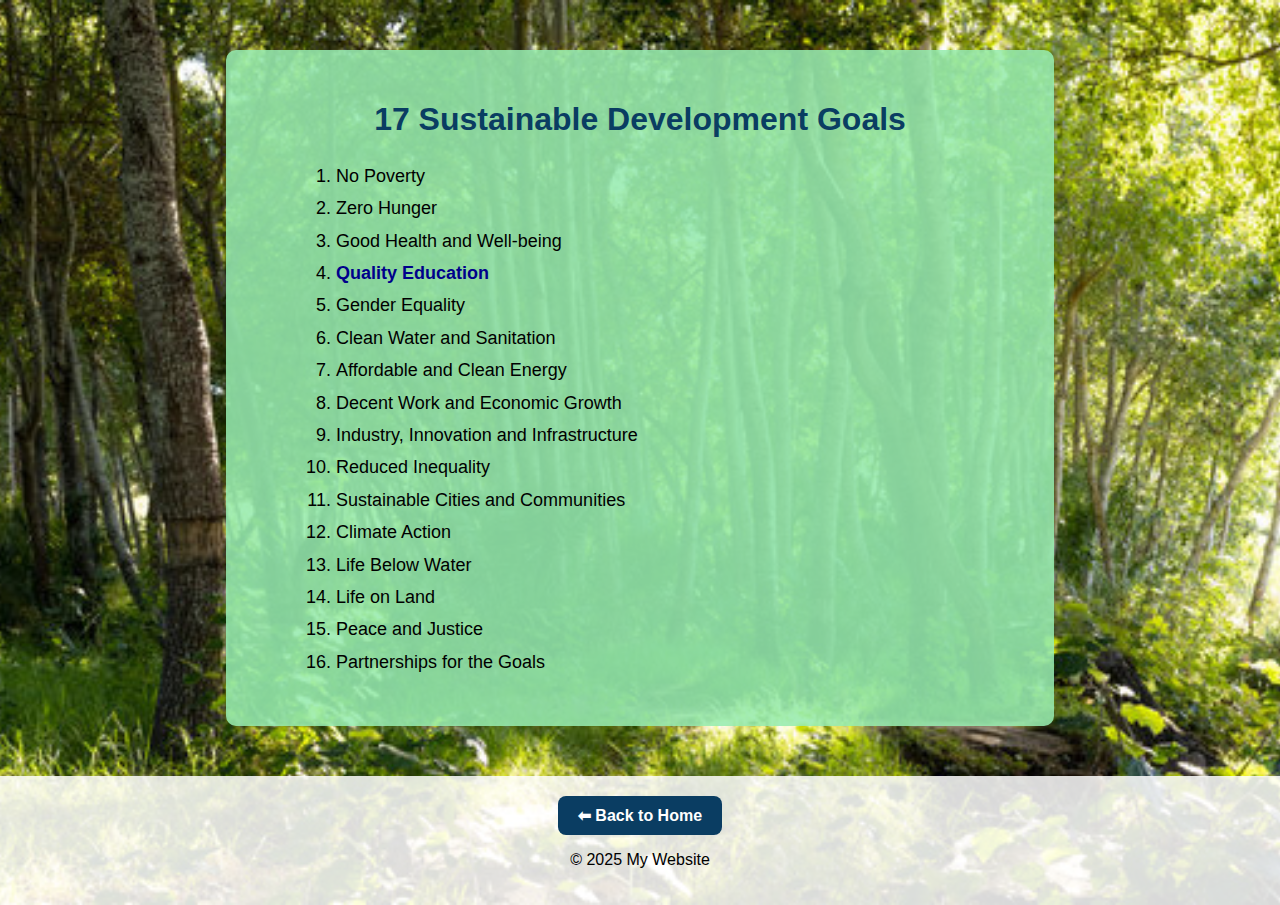
<file: Webpage2.html>
<!DOCTYPE html>
<html>
<head>
    <title>SDG Goals List</title>
    <style>
        body {
            background-image: url('kyle4.jpg');
            background-size: cover;
            background-position: center;
            background-repeat: no-repeat;
            font-family: Arial, sans-serif;
            margin: 0;
        }

        .content {
            background-color: rgba(150, 235, 176, 0.87);
            width: 60%;
            margin: 50px auto;
            padding: 30px;
            border-radius: 10px;
        }

        h1 {
            text-align: center;
            color: #0a3d62;
        }

        ol {
            font-size: 18px;
            margin-left: 40px;
            line-height: 1.8;
        }

        a {
            color: darkblue;
            text-decoration: none;
            font-weight: bold;
        }

        /* Footer Styling */
        footer {
            text-align: center;
            padding: 20px;
            background-color: rgba(255, 255, 255, 0.85);
            margin-top: 40px;
        }

        /* Button Styling */
        .home-button {
            display: inline-block;
            padding: 10px 20px;
            background-color: #0a3d62;
            color: white;
            border-radius: 8px;
            text-decoration: none;
            font-weight: bold;
            transition: background-color 0.3s;
        }

        .home-button:hover {
            background-color: #062640;
        }
    </style>
</head>
<body>
    <div class="content">
        <h1>17 Sustainable Development Goals</h1>
        <ol>
            <li>No Poverty</li>
            <li>Zero Hunger</li>
            <li>Good Health and Well-being</li>
            <li><a href="webpage1.html">Quality Education</a></li>
            <li>Gender Equality</li>
            <li>Clean Water and Sanitation</li>
            <li>Affordable and Clean Energy</li>
            <li>Decent Work and Economic Growth</li>
            <li>Industry, Innovation and Infrastructure</li>
            <li>Reduced Inequality</li>
            <li>Sustainable Cities and Communities</li>
            <li>Climate Action</li>
            <li>Life Below Water</li>
            <li>Life on Land</li>
            <li>Peace and Justice</li>
            <li>Partnerships for the Goals</li>
        </ol>
    </div>

    <footer>
        <a href="index.html" class="home-button">⬅ Back to Home</a>
        <p>© 2025 My Website</p>
    </footer>
</body>
</html>
</file>
<file: style.css>
body {
  margin: 0;
  padding: 0;
  font-family: 'Verdana', sans-serif;
  background: url('https://media1.giphy.com/media/v1.Y2lkPTc5MGI3NjExc3Axd21qaXc3YTBhcDNoYjVzcm9lb292emZ0cnd5a2phYzNrNTJ0cSZlcD12MV9pbnRlcm5hbF9naWZfYnlfaWQmY3Q9Zw/J3BlD4W2r1mcK1vMWW/giphy.gif') no-repeat center center fixed;
  background-size: cover;
  color: white;
}

header {
  background-color: black;
  padding: 30px 40px;
  position: relative;
}

header h1 {
  text-align: center;
  font-size: 2.5em;
  margin: 0;
  color: white;
  position: absolute;
  left: 50%;
  transform: translateX(-50%);
}

header nav {
  position: absolute;
  top: 20px;
  right: 40px;
}

header nav a {
  font-size: 1.6em;
  font-weight: 900;
  color: white;
  text-decoration: none;
  padding: 10px 20px;
  border: 2px solid white;
  border-radius: 10px;
  transition: all 0.3s ease;
}

header nav a:hover {
  color: black;
  background-color: white;
  transform: scale(1.1);
}

.container {
  max-width: 1100px;
  margin: 40px auto;
  padding: 20px;
  text-align: center;
  background-color: rgba(0, 0, 0, 0.65);
  border-radius: 20px;
}

.grid {
  display: grid;
  grid-template-columns: repeat(3, 1fr);
  gap: 30px;
  margin-top: 30px;
}

.card {
  background-color: rgba(0, 0, 0, 0.8);
  border: 2px solid white;
  border-radius: 15px;
  padding: 15px;
  text-decoration: none;
  color: white;
  transition: transform 0.3s ease;
}

.card img {
  width: 100%;
  height: 200px;
  object-fit: cover;
  border-radius: 10px;
}

.card h3 {
  margin-top: 15px;
  color: white;
}

.card:hover {
  transform: scale(1.05);
}


/* FORM SECTION */
form {
  display: flex;
  flex-direction: column;
  align-items: center;
  max-width: 500px;
  margin: 0 auto;
}
input, textarea {
  width: 100%;
  padding: 10px;
  margin-bottom: 15px;
  border: none;
  border-radius: 8px;
  font-family: 'Orbitron', sans-serif;
}
button {
  background-color: #02ddc4;
  border: none;
  padding: 10px 20px;
  font-weight: bold;
  cursor: pointer;
  border-radius: 8px;
  transition: background-color 0.3s, transform 0.2s;
}
button:hover {
  background-color: #009b9b;
  transform: scale(1.05);
}

/* FOOTER */
footer {
  background-color: rgba(0, 0, 0, 0.7);
  padding: 10px 0;
  margin-top: 40px;
 
/* home BUtton ito */
.home-button {
  position: fixed;
  bottom: 20px;
  left: 20px;
  background-color: #00ffff; /* Solid background */
  color: black; 
  padding: 10px 15px;
  border: none;
  border-radius: 10px;
  text-decoration: none;
  font-weight: bold;
  box-shadow: 0 0 10px #00ffff;
  transition: background 0.3s ease, color 0.3s ease;
}

.home-button:hover {
  background-color: #00cccc;
  color: white;
}

/* ==== Layout ==== */
body {
  font-family: 'Segoe UI', sans-serif;
  background: #f2f6fa;
  display: flex;
  justify-content: center;
  align-items: center;
  min-height: 100vh;
  margin: 0;
}

.form-wrapper {
  padding: 20px;
  width: 100%;
  max-width: 800px;
}

.form-container {
  background-color: white;
  border-radius: 12px;
  padding: 30px;
  box-shadow: 0 10px 30px rgba(0, 0, 0, 0.1);
}

/* ==== Button and Feedback ==== */
button {
  margin-top: 20px;
  padding: 12px 25px;
  font-size: 16px;
  border: none;
  border-radius: 8px;
  background-color: #3182ce;
  color: white;
  cursor: pointer;
  transition: background-color 0.3s ease;
}

button:hover {
  background-color: #225ea8;
}

.error {
  border: 2px solid red !important;
}

.error-message {
  margin-top: 10px;
  color: red;
}


/* Feedback text */
.feedback-text {
  margin-top: 10px;
  font-weight: 500;
}

/* Error style */
.error {
  border: 2px solid red !important;
}
}
/* contact form js */
#notification {
  position: fixed;
  top: 20px;
  right: 20px;
  background-color: #4caf50;
  color: white;
  padding: 12px 20px;
  border-radius: 6px;
  box-shadow: 0 4px 8px rgba(0, 0, 0, 0.2);
  font-size: 0.95rem;
  opacity: 0;
  transform: translateY(-20px);
  transition: opacity 0.4s ease, transform 0.4s ease;
  z-index: 9999;
  max-width: 250px;
  text-align: center;
}

#notification.show {
  opacity: 1;
  transform: translateY(0);
}

.hidden {
  display: none;
}

/* Field error highlight */
input.error,
textarea.error {
  border: 2px solid red;
  background-color: #ffe5e5;
}


/* Homepage header layout */
.homepage-header {
  position: relative;
  padding: 20px 40px;
  background-color: rgba(0, 0, 0, 0.7);
  color: white;
}

.homepage-header h1 {
  margin: 0;
  font-size: 2rem;
}
/* Button para sa back to home */
    body {
      font-family: Arial, sans-serif;
      margin: 0;
      padding: 0;
      background-color: #f0f8ff;
    }

    header {
      background-color: #000;
      color: #fff;
      padding: 20px;
      text-align: center;
    }

    footer {
      text-align: center;
      padding: 15px;
      background-color: #000;
      color: #fff;
      position: fixed;
      width: 100%;
      bottom: 0;
    }

    main.container {
      padding: 40px;
      text-align: center;
    }

    .home-button {
      position: fixed;
      bottom: 20px;
      left: 20px;
      background-color: #00bcd4;
      color: white;
      padding: 10px 16px;
      border: none;
      border-radius: 8px;
      text-decoration: none;
      font-weight: bold;
      box-shadow: 0 4px 6px rgba(0,0,0,0.2);
      transition: background-color 0.3s ease;
      z-index: 1000;
    }

    .home-button:hover {
      background-color: #0097a7;
    }    

    /* Microintercations on google sheet form */
#notification.loading {
  background-color: #007bff; /* Blue for loading */
}

#notification.error {
  background-color: #dc3545; /* Red for error */
}

@keyframes slideInRight {
  from {
    opacity: 0;
    transform: translateX(100%);
  }
  to {
    opacity: 1;
    transform: translateX(0);
  }
}

#notification.show {
  animation: slideInRight 0.5s ease forwards;
}


/* about.html css */
body {
      margin: 0;
      padding: 0;
      font-family: 'Orbitron', sans-serif;
      background: url('https://media1.giphy.com/media/v1.Y2lkPTc5MGI3NjExc3Axd21qaXc3YTBhcDNoYjVzcm9lb292emZ0cnd5a2phYzNrNTJ0cSZlcD12MV9pbnRlcm5hbF9naWZfYnlfaWQmY3Q9Zw/J3BlD4W2r1mcK1vMWW/giphy.gif') no-repeat center center fixed;
      background-size: cover;
      color: white;
      display: flex;
      flex-direction: column;
      min-height: 100vh;
    }

    header {
      background-color: rgba(3, 3, 3, 0.2);
      padding: 15px 30px;
      border-bottom: 2px solid #0a0a0a;
    }

    .container {
      max-width: 800px;
      margin: 40px auto;
      padding: 30px;
      background-color: rgba(136, 48, 48, 0.7);
      border-radius: 20px;
      box-shadow: 0 0 15px #00ffff;
      flex: 1;
    }

    h1 {
      text-align: center;
      color: #2da8a8;
      margin-bottom: 20px;
    }

    p {
      font-size: 16px;
      line-height: 1.6;
    }

    .about-image {
  display: block;
  margin: 20px auto 0;
  width: 200px;
  border-radius: 10px;
}


    .btn, .home-button {
      display: inline-block;
      padding: 12px 20px;
      margin-top: 20px;
      background-color: #00ffff;
      color: #000;
      font-weight: bold;
      text-decoration: none;
      border-radius: 10px;
      transition: background 0.3s ease;
    }

    .btn:hover, .home-button:hover {
      background-color: #21acac;
    }

/* lab2.html css */ 
body {
      margin: 0;
      padding: 0;
      font-family: 'Orbitron', sans-serif;
      background: url('https://media1.giphy.com/media/v1.Y2lkPTc5MGI3NjExc3Axd21qaXc3YTBhcDNoYjVzcm9lb292emZ0cnd5a2phYzNrNTJ0cSZlcD12MV9pbnRlcm5hbF9naWZfYnlfaWQmY3Q9Zw/J3BlD4W2r1mcK1vMWW/giphy.gif') no-repeat center center fixed;
      background-size: cover;
      color: white;
    }

    .container {
      max-width: 800px;
      margin: 60px auto;
      padding: 30px;
      background-color: rgba(0, 0, 0, 0.7);
      border-radius: 20px;
      box-shadow: 0 0 15px #00ffff;
      text-align: center;
    }

    h1 {
      color: #00ffff;
      margin-bottom: 20px;
    }

    .btn {
      display: inline-block;
      padding: 12px 20px;
      margin: 10px;
      background-color: #00ffff;
      color: #000;
      font-weight: bold;
      text-decoration: none;
      border-radius: 10px;
      transition: background 0.3s ease;
    }

    .btn:hover {
      background-color: #00cccc;
    }

    .home-button {
      position: fixed;
      bottom: 20px;
      left: 20px;
      background-color: rgba(0, 255, 255, 0.2);
      color: white;
      padding: 10px 15px;
      border: 1px solid #00ffff;
      border-radius: 10px;
      text-decoration: none;
      font-weight: bold;
    }

    .home-button:hover {
      background-color: rgba(0, 255, 255, 0.4);
    }

/* lab3.html css */
body {
      margin: 0;
      padding: 0;
      font-family: 'Orbitron', sans-serif;
      background: url('https://media1.giphy.com/media/v1.Y2lkPTc5MGI3NjExc3Axd21qaXc3YTBhcDNoYjVzcm9lb292emZ0cnd5a2phYzNrNTJ0cSZlcD12MV9pbnRlcm5hbF9naWZfYnlfaWQmY3Q9Zw/J3BlD4W2r1mcK1vMWW/giphy.gif') no-repeat center center fixed;
      background-size: cover;
      color: white;
    }

    .container {
      max-width: 900px;
      margin: 80px auto;
      padding: 30px;
      background-color: rgba(0, 0, 0, 0.7);
      border-radius: 20px;
      box-shadow: 0 0 15px #00ffff;
      text-align: center;
    }

    h1 {
      color: #00ffff;
      margin-bottom: 30px;
    }

    .btn {
      display: inline-block;
      padding: 12px 25px;
      background-color: #00ffff;
      color: black;
      text-decoration: none;
      font-weight: bold;
      border-radius: 10px;
      margin-top: 20px;
      transition: background 0.3s ease;
    }

    .btn:hover {
      background-color: #00cccc;
    }

    .home-button {
      position: fixed;
      bottom: 20px;
      left: 20px;
      background-color: rgba(0, 255, 255, 0.2);
      color: white;
      padding: 10px 15px;
      border: 1px solid #00ffff;
      border-radius: 10px;
      text-decoration: none;
      font-weight: bold;
    }

    .home-button:hover {
      background-color: rgba(0, 255, 255, 0.4);
    }    

/* lab4.html css */
body {
  margin: 0;
  padding: 0;
  font-family: 'Orbitron', sans-serif;
  background: url('https://media1.giphy.com/media/v1.Y2lkPTc5MGI3NjExc3Axd21qaXc3YTBhcDNoYjVzcm9lb292emZ0cnd5a2phYzNrNTJ0cSZlcD12MV9pbnRlcm5hbF9naWZfYnlfaWQmY3Q9Zw/J3BlD4W2r1mcK1vMWW/giphy.gif') no-repeat center center fixed;
  background-size: cover;
  color: white;
}

.lab4-container {
  max-width: 900px;
  margin: 80px auto;
  padding: 30px;
  background-color: rgba(0, 0, 0, 0.7);
  border-radius: 20px;
  box-shadow: 0 0 15px #00ffff;
  text-align: center;
}

h1 {
  color: #00ffff;
  margin-bottom: 30px;
}

.btn {
  display: inline-block;
  padding: 12px 25px;
  background-color: #00ffff;
  color: black;
  text-decoration: none;
  font-weight: bold;
  border-radius: 10px;
  margin-top: 20px;
  transition: background 0.3s ease;
}

.btn:hover {
  background-color: #00cccc;
}

.home-button {
  position: fixed;
  bottom: 20px;
  left: 20px;
  background-color: rgba(0, 255, 255, 0.2);
  color: white;
  padding: 10px 15px;
  border: 1px solid #00ffff;
  border-radius: 10px;
  text-decoration: none;
  font-weight: bold;
}

.home-button:hover {
  background-color: rgba(0, 255, 255, 0.4);
}

  
/* lab5.graded button css */
body {
  margin: 0;
  padding: 0;
  font-family: 'Orbitron', sans-serif;
  background: url('https://media1.giphy.com/media/v1.Y2lkPTc5MGI3NjExc3Axd21qaXc3YTBhcDNoYjVzcm9lb292emZ0cnd5a2phYzNrNTJ0cSZlcD12MV9pbnRlcm5hbF9naWZfYnlfaWQmY3Q9Zw/J3BlD4W2r1mcK1vMWW/giphy.gif') no-repeat center center fixed;
  background-size: cover;
  color: white;
}

.lab5-container {
  max-width: 900px;
  margin: 80px auto;
  padding: 30px;
  background-color: rgba(0, 0, 0, 0.7);
  border-radius: 20px;
  box-shadow: 0 0 15px #00ffff;
  text-align: center;
}

h1 {
  color: #00ffff;
  margin-bottom: 30px;
}

.btn {
  display: inline-block;
  padding: 12px 25px;
  background-color: #00ffff;
  color: black;
  text-decoration: none;
  font-weight: bold;
  border-radius: 10px;
  margin-top: 20px;
  transition: background 0.3s ease;
}

.btn:hover {
  background-color: #00cccc;
}

.home-button {
  position: fixed;
  bottom: 20px;
  left: 20px;
  background-color: rgba(0, 255, 255, 0.2);
  color: white;
  padding: 10px 15px;
  border: 1px solid #00ffff;
  border-radius: 10px;
  text-decoration: none;
  font-weight: bold;
}

.home-button:hover {
  background-color: rgba(0, 255, 255, 0.4);
}
</file>
